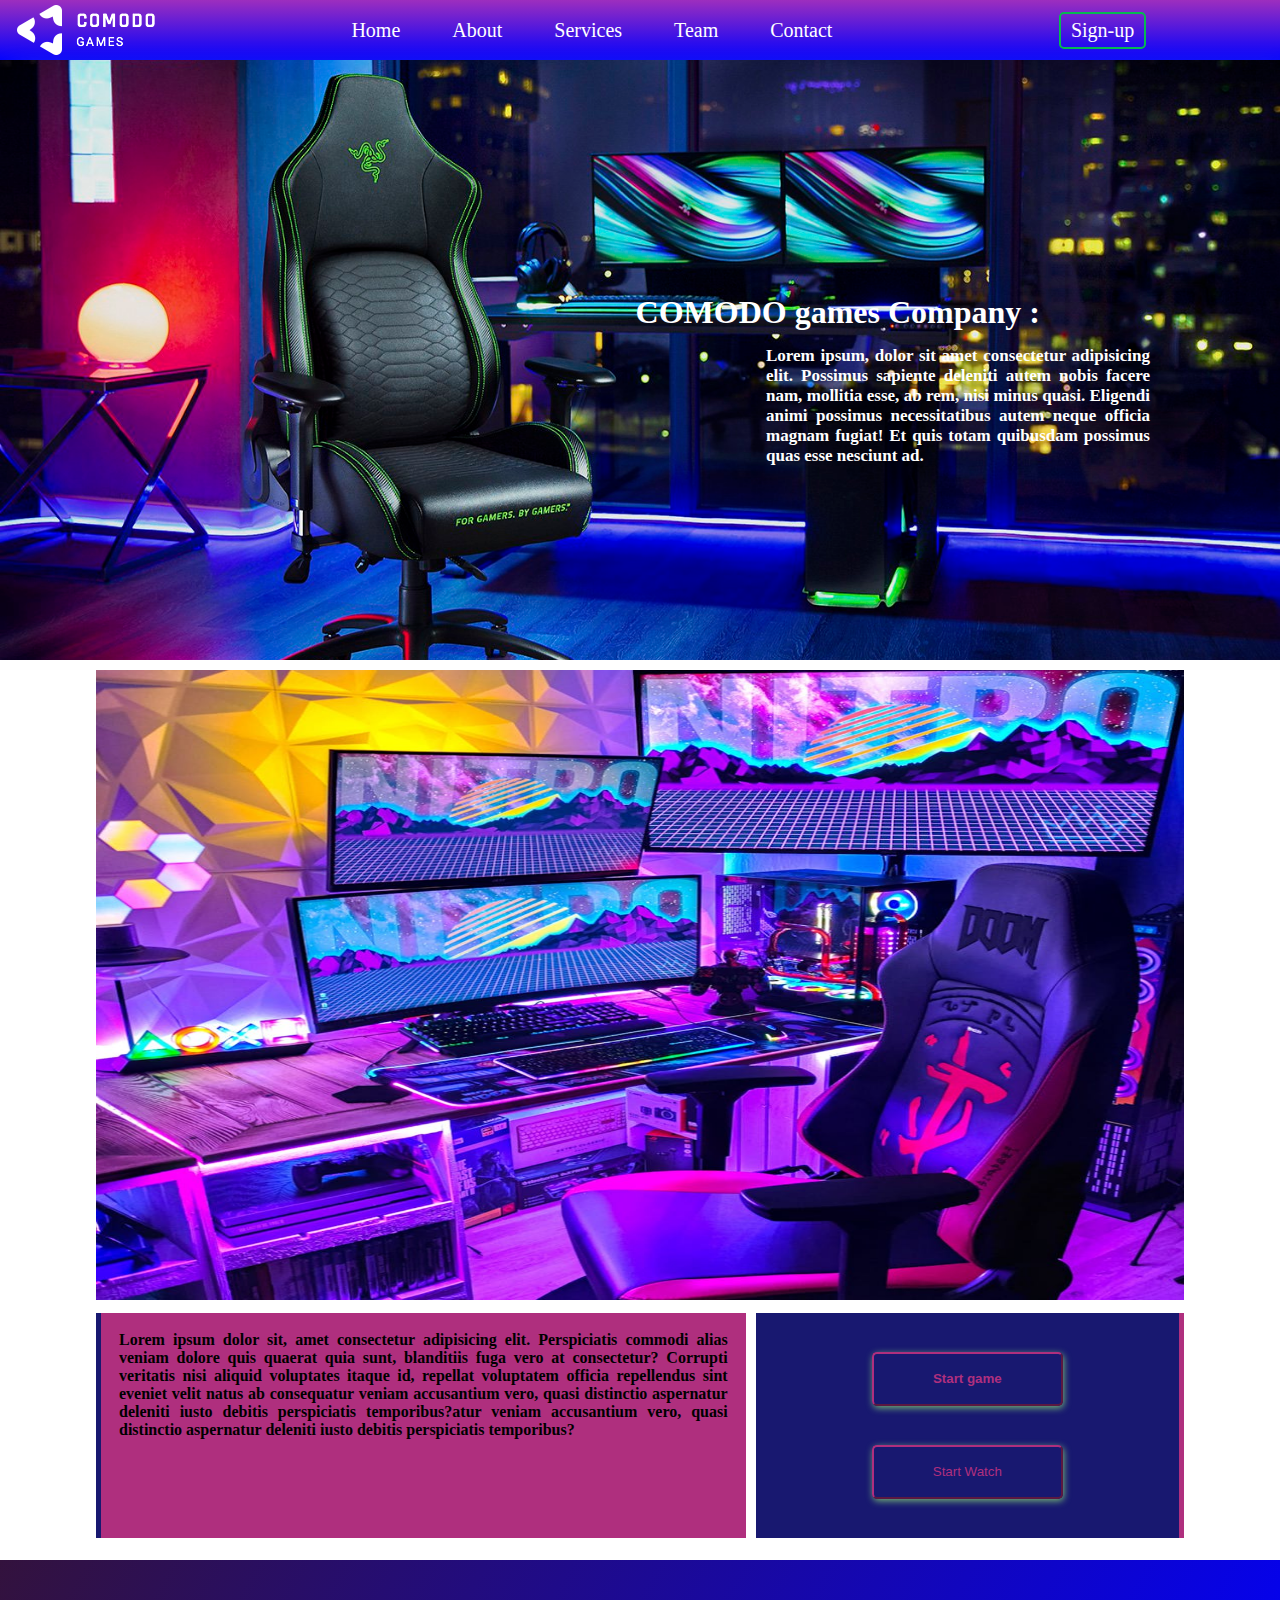
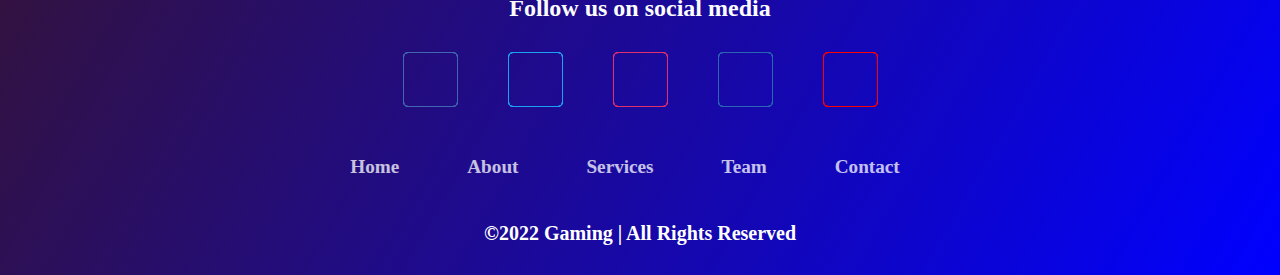
<file: Html/index.html>
<!DOCTYPE html>
<html lang="en">
<head>
    <meta charset="UTF-8">
    <meta http-equiv="X-UA-Compatible" content="IE=edge">
    <meta name="viewport" content="width=device-width, initial-scale=1.0">
	<link rel="stylesheet" href="../CSS/style.css">
<link rel="stylesheet" href="https://cdnjs.cloudflare.com/ajax/libs/font-awesome/6.2.0/css/all.min.css" integrity="sha512-xh6O/CkQoPOWDdYTDqeRdPCVd1SpvCA9XXcUnZS2FmJNp1coAFzvtCN9BmamE+4aHK8yyUHUSCcJHgXloTyT2A==" crossorigin="anonymous" referrerpolicy="no-referrer" />
<link rel="stylesheet" href="../CSS/footer.css">
    <title>Document</title>
</head>
<body>
    <!--================Start Header=================-->
	<Header>
		<img src="../Images/logo.png" alt=""  class="logo">
		<ul class="bar">
			<li><a href="index.html" class="btns">Home</a></li>
			<li><a href="#" class="btns">About</a></li>
			<li><a href="#" class="btns">Services</a></li>
			<li><a href="#" class="btns">Team</a></li>
			<li><a href="#" class="btns">Contact</a></li>
		</ul>
		<a href="login.html" class="button" target="_self"> Sign-up</a>
	</Header>
  <!-- start of game  -->
<section class="section">
	<h1> COMODO games Company : 	</h1>
	<p>Lorem ipsum, dolor sit amet consectetur adipisicing elit. Possimus sapiente deleniti autem nobis facere nam, mollitia esse, ab rem, nisi minus quasi. Eligendi animi possimus necessitatibus autem neque officia magnam fugiat! Et quis totam quibusdam possimus quas esse nesciunt ad.
	</p>
</section>
	<!--================End Header =================-->
	<!--================Start Section =================-->

	<section class="section-2">
		<div class="left">
			<div class="left-top">
				<img src="../Images/section-2.jpg" alt="">
			</div>
			<div class="left-down">
				<div class="left-down-left">
					<p>Lorem ipsum dolor sit, amet consectetur adipisicing elit. Perspiciatis commodi alias veniam dolore quis quaerat quia sunt, blanditiis fuga vero at consectetur? Corrupti veritatis nisi aliquid voluptates itaque id, repellat voluptatem officia repellendus sint eveniet velit natus ab consequatur veniam accusantium vero, quasi distinctio aspernatur deleniti iusto debitis perspiciatis temporibus?atur veniam accusantium vero, quasi distinctio aspernatur deleniti iusto debitis perspiciatis temporibus?</p>
				</div>
				<div class="left-down-right">
					<button class="btn-start" id="startGame"> Start game</button>
					<button class="btn-watch" id="startWatch">  Start Watch</button>
				</div>
			</div>
			
		</div>
		
	</section>
	<!--================Ends Section =================-->



	
<!--================Start Footer =================-->
<footer class="footer">
	<p class="follow">Follow us on social media </p>
	  <div class="icons">
	   <a href="#">
		<div class="layer">
		  <span></span>
		  <span></span>
		  <span></span>
		  <span></span>
		  <span class="fab fa-facebook-f"></span>
		</div>
		<div class="text">Facebook</div>
	   </a>
	   <a href="#">
		<div class="layer">
		  <span></span>
		  <span></span>
		  <span></span>
		  <span></span>
		  <span class="fab fa-twitter"></span>
		</div>
		<div class="text">Twitter</div>
	   </a>
	   <a href="#">
		<div class="layer">
		  <span></span>
		  <span></span>
		  <span></span>
		  <span></span>
		  <span class="fab fa-instagram"></span>
		</div>
		<div class="text">Instagram</div>
	   </a>
	   <a href="#">
		<div class="layer">
		  <span></span>
		  <span></span>
		  <span></span>
		  <span></span>
		  <span class="fab fa-linkedin-in"></span>
		</div>
		<div class="text">Linkedin</div>
	   </a>
	   <a href="#">
		<div class="layer">
		  <span></span>
		  <span></span>
		  <span></span>
		  <span></span>
		  <span class="fab fa-youtube"></span>
		</div>
		<div class="text">Youtube</div>
	   </a>
	  </div>
	  <ul class="menu">
		<li class="menu__item"><a class="menu__link" href="#">Home</a></li>
		<li class="menu__item"><a class="menu__link" href="#">About</a></li>
		<li class="menu__item"><a class="menu__link" href="#">Services</a></li>
		<li class="menu__item"><a class="menu__link" href="#">Team</a></li>
		<li class="menu__item"><a class="menu__link" href="#">Contact</a></li>
	  </ul>
	  <p class="recerved">&copy;2022 Gaming | All Rights Reserved</p>
	</footer>
<!--================Ends Section =================-->
<script src="../JavaScript/main.js"></script>
</body>
</html>
</file>
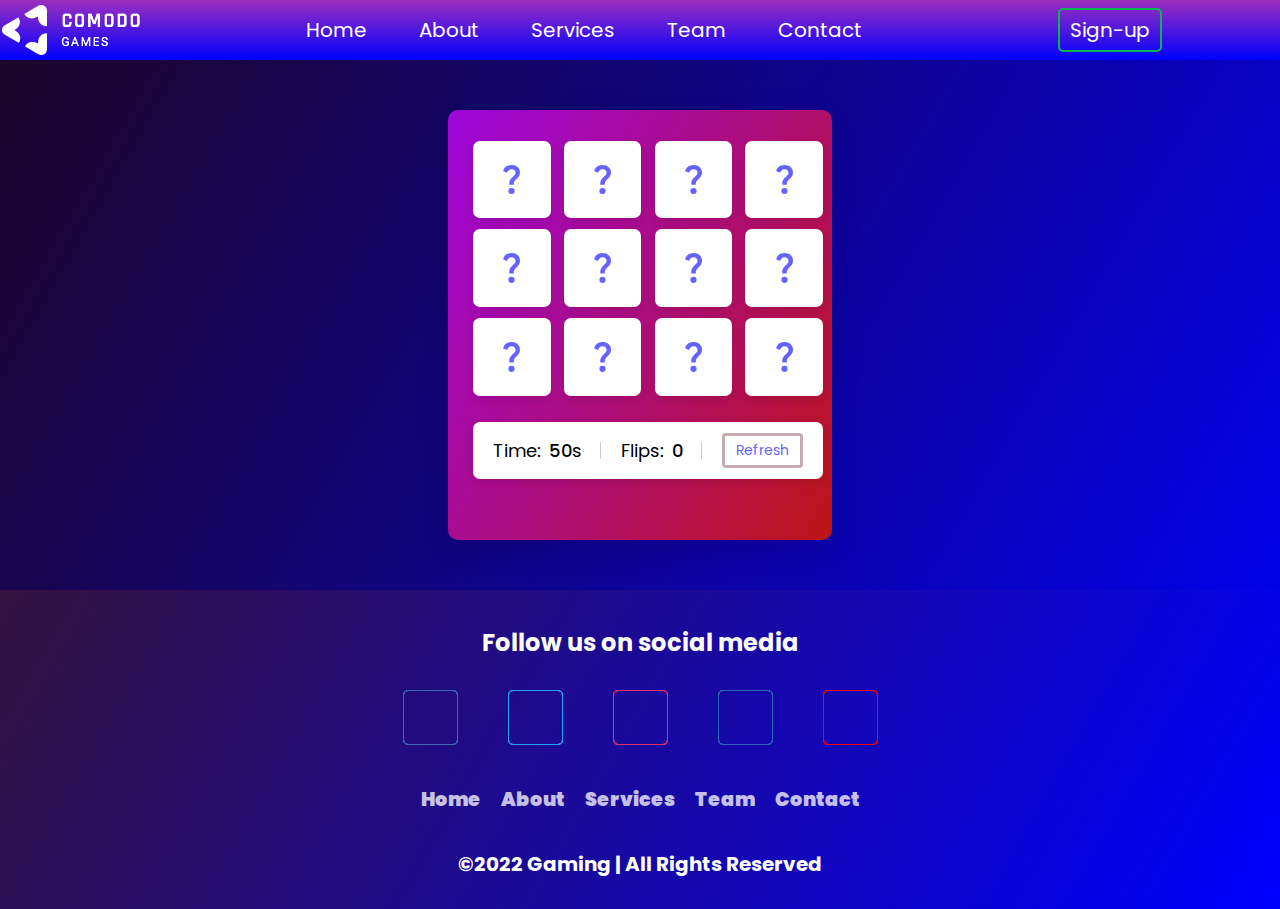
<file: Html/game.html>
<!DOCTYPE html>
<html lang="en">
<head>
    <meta charset="UTF-8">
    <meta http-equiv="X-UA-Compatible" content="IE=edge">
    <meta name="viewport" content="width=device-width, initial-scale=1.0">
    <link rel="stylesheet" href="../CSS/game.css">
	<link rel="stylesheet" href="https://cdnjs.cloudflare.com/ajax/libs/font-awesome/6.2.0/css/all.min.css" integrity="sha512-xh6O/CkQoPOWDdYTDqeRdPCVd1SpvCA9XXcUnZS2FmJNp1coAFzvtCN9BmamE+4aHK8yyUHUSCcJHgXloTyT2A==" crossorigin="anonymous" referrerpolicy="no-referrer" />
	<link rel="stylesheet" href="../CSS/footer.css">
    <title>Memory Game Cards</title>
</head>
<body>
	<header>
		<img src="../Images/logo.png" alt=""  class="logo">
		<ul class="bar">
			<li><a href="index.html" class="btns1">Home</a></li>
			<li><a href="#" class="btns1">About</a></li>
			<li><a href="#" class="btns1">Services</a></li>
			<li><a href="#" class="btns1">Team</a></li>
			<li><a href="#" class="btns1">Contact</a></li>
		</ul>
		<a href="login.html" class="button1" target="_self"> Sign-up</a>
	</header>
		<div class="wrapper">
			<ul class="cards">
			  <li class="card">
				<div class="view front-view">
				  <img src="../Images/que_icon.svg" alt="icon">
				</div>
				<div class="view back-view">
				  <img src="../Images/img-1.png" alt="card-img">
				</div>
			  </li>
			  <li class="card">
				<div class="view front-view">
				  <img src="../Images/que_icon.svg" alt="icon">
				</div>
				<div class="view back-view">
				  <img src="../Images/img-2.png" alt="card-img">
				</div>
			  </li>
			  <li class="card">
				<div class="view front-view">
				  <img src="../Images/que_icon.svg" alt="icon">
				</div>
				<div class="view back-view">
				  <img src="../Images/img-3.png" alt="card-img">
				</div>
			  </li>
			  <li class="card">
				<div class="view front-view">
				  <img src="../Images/que_icon.svg" alt="icon">
				</div>
				<div class="view back-view">
				  <img src="../Images/img-4.png" alt="card-img">
				</div>
			  </li>
			  <li class="card">
				<div class="view front-view">
				  <img src="../Images/que_icon.svg" alt="icon">
				</div>
				<div class="view back-view">
				  <img src="../Images/img-5.png" alt="card-img">
				</div>
			  </li>
			  <li class="card">
				<div class="view front-view">
				  <img src="../Images/que_icon.svg" alt="icon">
				</div>
				<div class="view back-view">
				  <img src="../Images/img-6.png" alt="card-img">
				</div>
			  </li>
			  <li class="card">
				<div class="view front-view">
				  <img src="../Images/que_icon.svg" alt="icon">
				</div>
				<div class="view back-view">
				  <img src="../Images/img-5.png" alt="card-img">
				</div>
			  </li>
			  <li class="card">
				<div class="view front-view">
				  <img src="../Images/que_icon.svg" alt="icon">
				</div>
				<div class="view back-view">
				  <img src="../Images/img-6.png" alt="card-img">
				</div>
			  </li>
			  <li class="card">
				<div class="view front-view">
				  <img src="../Images/que_icon.svg" alt="icon">
				</div>
				<div class="view back-view">
				  <img src="../Images/img-1.png" alt="card-img">
				</div>
			  </li>
			  <li class="card">
				<div class="view front-view">
				  <img src="../Images/que_icon.svg" alt="icon">
				</div>
				<div class="view back-view">
				  <img src="../Images/img-3.png" alt="card-img">
				</div>
			  </li>
			  <li class="card">
				<div class="view front-view">
				  <img src="../Images/que_icon.svg" alt="icon">
				</div>
				<div class="view back-view">
				  <img src="../Images/img-2.png" alt="card-img">
				</div>
			  </li>
			  <li class="card">
				<div class="view front-view">
				  <img src="../Images/que_icon.svg" alt="icon">
				</div>
				<div class="view back-view">
				  <img src="../Images/img-4.png" alt="card-img">
				</div>
			  </li>
			  <div class="details">
				<p class="time">Time: <span><b>20</b>s</span></p>
				<p class="flips">Flips: <span><b>0</b></span></p>
				<button>Refresh</button>
			  </div>
			</ul>
		  </div>
		  <!--==================================== star footer ==========================================-->
		  <footer class="footer">
			<p class="follow">Follow us on social media </p>
			  <div class="icons">
			   <a href="#">
				<div class="layer">
				  <span></span>
				  <span></span>
				  <span></span>
				  <span></span>
				  <span class="fab fa-facebook-f"></span>
				</div>
				<div class="text">Facebook</div>
			   </a>
			   <a href="#">
				<div class="layer">
				  <span></span>
				  <span></span>
				  <span></span>
				  <span></span>
				  <span class="fab fa-twitter"></span>
				</div>
				<div class="text">Twitter</div>
			   </a>
			   <a href="#">
				<div class="layer">
				  <span></span>
				  <span></span>
				  <span></span>
				  <span></span>
				  <span class="fab fa-instagram"></span>
				</div>
				<div class="text">Instagram</div>
			   </a>
			   <a href="#">
				<div class="layer">
				  <span></span>
				  <span></span>
				  <span></span>
				  <span></span>
				  <span class="fab fa-linkedin-in"></span>
				</div>
				<div class="text">Linkedin</div>
			   </a>
			   <a href="#">
				<div class="layer">
				  <span></span>
				  <span></span>
				  <span></span>
				  <span></span>
				  <span class="fab fa-youtube"></span>
				</div>
				<div class="text">Youtube</div>
			   </a>
			  </div>
			  <ul class="menu">
				<li class="menu__item"><a class="menu__link" href="#">Home</a></li>
				<li class="menu__item"><a class="menu__link" href="#">About</a></li>
				<li class="menu__item"><a class="menu__link" href="#">Services</a></li>
				<li class="menu__item"><a class="menu__link" href="#">Team</a></li>
				<li class="menu__item"><a class="menu__link" href="#">Contact</a></li>
			  </ul>
			  <p class="recerved">&copy;2022 Gaming | All Rights Reserved</p>
			</footer>
		  <!-- END footer -->
    <script src="../JavaScript/game.js"></script>
</body>
</html>
</file>
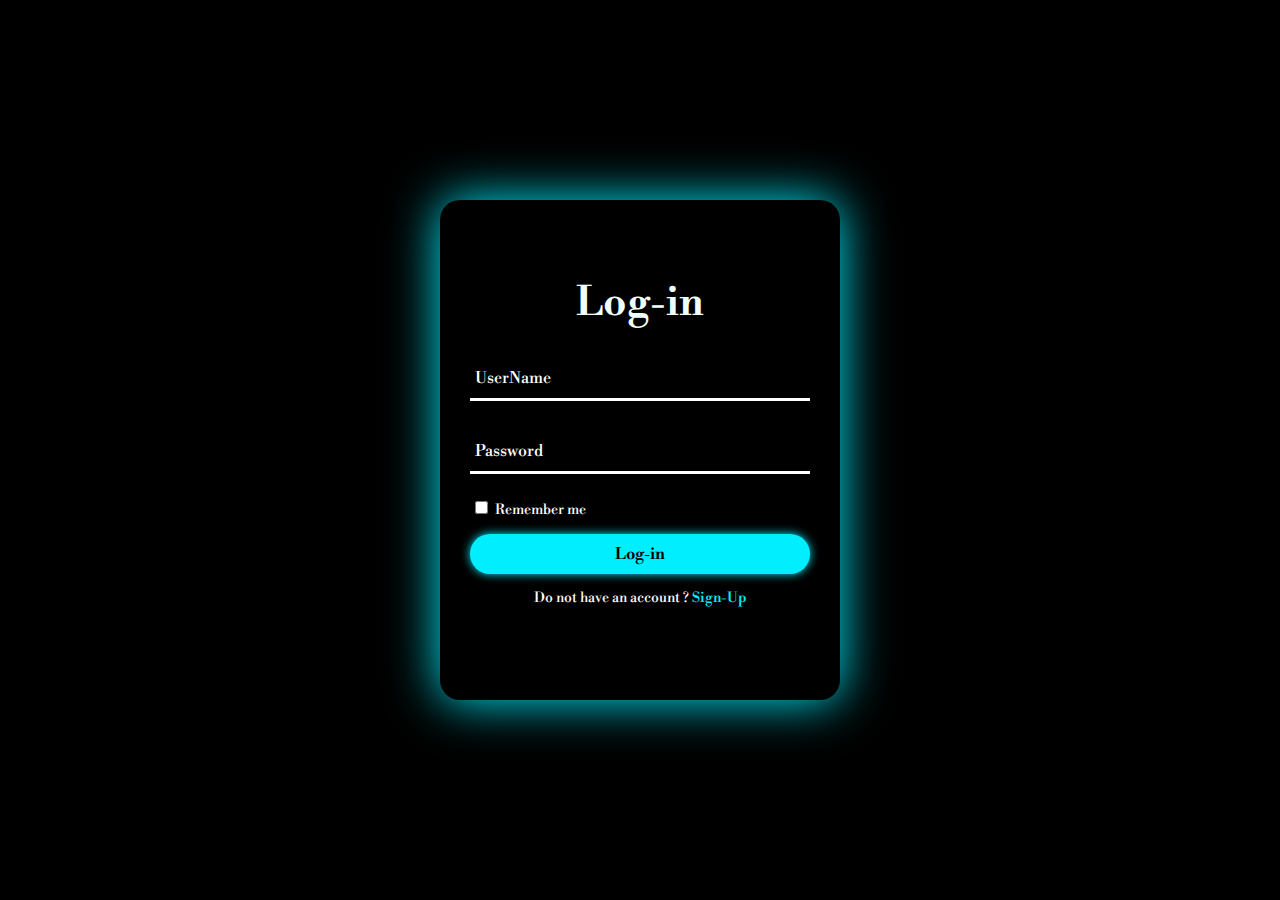
<file: Html/login.html>
<!DOCTYPE html>
<html lang="en">
<head>
    <meta charset="UTF-8">
    <meta http-equiv="X-UA-Compatible" content="IE=edge">
    <meta name="viewport" content="width=device-width, initial-scale=1.0">
    <link rel="stylesheet" href="../CSS/login.css">
    <title>Log-in Form</title>
</head>
<body>
    <div class="wrapper">
        <div class="form-wrapper sign-in">
            <form action="">
                <h2 class="title">Log-in</h2>
                <div class="input-group">
                    <input type="text" required id="userName">
                    <label for="">UserName</label>
                </div>
                <div class="input-group">
                    <input type="password" required id="password" >
                    <label for="">Password</label>  
                </div>
                <div class="remember">
                    <label for=""><input type="checkbox">Remember me</label>
                </div>
                <button type="submit" id="login" >Log-in</button>
                <div class="signUp-link signUpBtn-link">
                    <p>Do not have an account ? <a href="#">Sign-Up</a></p>
                </div>
            </form>
        </div>
        <!-- ============================================== -->
        <div class="form-wrapper sign-up">
            <form>
                <h2>Sign-Up</h2>
                <div class="input-group">
                    <input type="text" required>
                    <label for="">UserName</label>
                </div>
                <div class="input-group">
                    <input type="email" required>
                    <label for="">Email</label>
                </div>
                <div class="input-group">
                    <input type="password" required>
                    <label for="">Password</label>
                </div>
                <div class="remember">
                    <label for=""><input type="checkbox" id="">  I agree to the terms & conditions </label>
                </div>
                <button type="submit">Sign-Up</button>
                <div class="signUp-link signInBtn-link">
                    <p>ِAlready have an account ? <a href="#">Log-in</a></p>
                </div>
            </form>
        </div>
    </div>
    <script src="../JavaScript/login.js"></script>
    <script>
    
    </script>
</body>
</html>
</file>
<file: CSS/style.css>
*{
    margin: 0;
  padding: 0;
  box-sizing: border-box;
  }
  /* Start header  */
  header{
    width: 100%;
    height: 60px;
    background-image: linear-gradient(180deg,rgb(157, 46, 190),blue);
    display: flex;
    justify-content: space-around;
    align-items: center;
  }
  .logo{
    text-decoration: none;
    margin-left: -6%;
  }
  ul li{
    display: inline-block;
    margin-right:30px;
    list-style-type: none;
    width: auto;
    height: auto;
    text-align: center;
    padding: 9px;
    border-radius: 5px;
    transition: all 0.1s ease-in;
  }
  .bar li:hover{
background-color: rgb(194, 187, 187);
  }
  ul li:hover .btns{
    color: rgb(8, 75, 163);
    font-weight: bold;
  }
  ul li a{
    text-decoration: none;
    color: #fff;
    font-size: 20px;
  }
  .button{
    text-decoration: none;
    color: #fff;
    margin-right: 40px;
    font-size:  20px;
    border: 2px solid rgb(7, 184, 81);
    background: transparent;
    padding: 5px 10px;
    border-radius: 5px;
    transition: 0.3s ease-in;
  }
.button:hover{
  border: 2px solid rgb(26, 206, 212);
  color: rgb(4, 9, 15);
  font-weight: bold;
background-color: rgb(10, 248, 236);

  }
  .section{
    width: 100%;
    height: 600px;
    background-position: center center;
    background-size: cover;
    background-image: url("../Images/gaming.jpg");
    box-shadow: 10px 20px 30px rgb(173, 171, 171);
     color: #fff;
     display: flex;
     justify-content: center;
     align-items:flex-end;
     flex-direction: column;

    }
 .section p{
  width: 30%;
  margin-top: 15px;
  margin-right: 130px;
font-size: 17px;
font-weight: 700;
text-align: justify;

 }
 .section h1{
margin-top: 40px;
margin-right: 240px;
font-weight: bold;
 }
  /* Ends Header */
  .section-2{
    width: 100%;
    height: 100vh;
    display: flex;
    justify-content:space-between;
    align-items: center;
  }
  .section-2 .left{
    background-color:#fff ;
    width: 100%;
    height: 100vh;    
  }
  .left-top{
    width: 100%;
    height: 70vh;
    background-color: #fff;
    display: flex;
    justify-content: center;
    align-items: center;
  }
  .left-top img{
    width: 85%;
    height: 100%;
    margin-top: 20px ;
  }
  .left-down{
    width: 85%;
    height: 30vh;
    background-color: #fff;
    display: flex;
    justify-content: center;
    align-items: center;
   margin: auto;
  }
  .left-down-left{
    width: 75%;
    height: 25vh;
    background-color: #af2f7e;
    padding: 18px ;
    font-weight: 600;
    border-left: 5px solid rgb(24, 24, 112);
    margin-right: 10px;
    text-align: justify;
    
  }
  .left-down-right{
    width: 50%;
    height: 25vh;
    background-color: rgb(24, 24, 112);
    border-right: 5px solid  #af2f7e;
    display: flex;
    align-items: center;
    justify-content: space-evenly;
    flex-direction: column;
  }
  .btn-start{
 width: 45%;
 height: 6vh;
border-radius: 5px;
background-color: transparent;
color: #af2f7e;
font-weight: 700;
border-color: #af2f7e;
box-shadow: 1px 2px 7px rgb(116, 182, 116);
  }
.btn-watch{
width: 45%;
height: 6vh;
border-radius: 5px;
background-color: transparent;
color: #af2f7e;
border-color: #af2f7e;
box-shadow: 1px 2px 7px rgb(116, 182, 116);
transition: all 0.3s ease;
}
.btn-watch:hover,.btn-start:hover{
  background-color: #af2f7e;
  color:rgb(24, 24, 112);
  border: 2px solid #fff;
  
}
  .section-2 .right{
    background-color: #3fb228;
    width: 50%;
    height: 100vh;
  }
</file>
<file: CSS/footer.css>
/* Start footer  */
  
.footer {
    position: relative;
    width: 100%;
    background-image: linear-gradient(120deg,rgb(51, 18, 61),blue);
    min-height: 100px;
    padding: 20px 50px;
    display: flex;
    justify-content: center;
    align-items: center;
    flex-direction: column;
  }
  .footer .follow{
  color: rgb(252, 252, 252);
  font-size: x-large;
  font-weight: bolder;
  }
  .menu__item {
    list-style: none;
  }
  .menu__link {
    font-size: 1.2rem;
    color: #fff;
    margin: 0 10px;
    display: inline-block;
    transition: 0.5s;
    text-decoration: none;
    opacity: 0.75;
    font-weight: 900;
  }
  
  .menu__link:hover {
    opacity: 1;
  }
  
  .footer p {
    color: #fff;
    margin: 15px 0 10px 0;
    font-size: 1rem;
    font-weight: 300;
  }
  .icons,
  .menu {
    position: relative;
    display: flex;
    justify-content: center;
    align-items: center;
    margin: 20px 0;
    flex-wrap: wrap;
  }
  .icons a{
    margin: 0 25px;
    text-decoration: none;
    color: #fff;
    display: block;
    position: relative;
  }
  .icons a:hover .layer{
    transform: rotate(-35deg)  skew(20deg);
  }
  .icons a .layer{
    width: 55px;
    height: 55px;
    transition: transform 0.4s;
  }
  .icons a .layer span{
    position: absolute;
    left: 0;
    top: 0;
    height: 100%;
    width: 100%;
    border: 1px solid #fff;
    border-radius: 5px;
    transition: all 0.4s;
  }
  
  .icons a .layer span.fab{
    font-size: 30px;
    text-align: center;
    line-height: 55px;
  }
  .icons a:hover .layer span:nth-child(1){
    opacity: 0.2;
  }
  .icons a:hover .layer span:nth-child(2){
    opacity: 0.4;
    transform: translate(5px,-5px);
  }
  .icons a:hover .layer span:nth-child(3){
    opacity: 0.6;
    transform: translate(10px,-10px);
  }
  .icons a:hover .layer span:nth-child(4){
    opacity: 0.8;
    transform: translate(15px,-15px);
  }
  .icons a:hover .layer span:nth-child(5){
    opacity: 1;
    transform: translate(20px,-20px);
  }
  .icons a:nth-child(1) .layer span,
  .icons a:nth-child(1) .text{
  color: #4267b2;
  border-color:#4267b2 ;
  }
  .icons a:nth-child(2) .layer span,
  .icons a:nth-child(2) .text{
  color: #1da1f2;
  border-color:#1da1f2 ;
  }
  .icons a:nth-child(3) .layer span,
  .icons a:nth-child(3) .text{
  color: #e1306c;
  border-color:#e1306c ;
  }
  .icons a:nth-child(4) .layer span,
  .icons a:nth-child(4) .text{
  color: #2867b2;
  border-color:#2867b2 ;
  }
  .icons a:nth-child(5) .layer span,
  .icons a:nth-child(5) .text{
  color: #ff0000;
  border-color:#ff0000 ;
  }
  .icons a:hover .layer span{
    box-shadow: -1px 1px 3px #4267b2;
  }
  .icons a:hover:nth-child(2) .layer span{
    box-shadow: -1px 1px 3px #1da1f2;
  }
  .icons a:hover:nth-child(3) .layer span{
    box-shadow: -1px 1px 3px #e1306c;
  }
  .icons a:hover:nth-child(4) .layer span{
    box-shadow: -1px 1px 3px #2867b2;
  }
  .icons a:hover:nth-child(5) .layer span{
    box-shadow: -1px 1px 3px #ff0000;
  }
  .icons a .text{
    position: absolute;
    transform: translateX(-50%);
    left: 50%;
    bottom: -5px;
    opacity: 0;
    transition: all 0.4s ease;
    }
    .icons a:hover .text{
    bottom: -35px;
    opacity: 1;
    font-weight: bold;
    font-size: 17px;
    }
  footer .recerved{
      font-weight: bold;
      font-size: 20px;
    }
  /* End footer */
</file>
<file: CSS/game.css>
/* Import Google Font - Poppins */
@import url('https://fonts.googleapis.com/css2?family=Poppins:wght@400;500;600;700&display=swap');
*{
  margin: 0;
  padding: 0;
  box-sizing: border-box;
  font-family: 'Poppins', sans-serif;
}
body{
 display: flex;
  align-items: center;
  justify-content: center;
  flex-direction: column;
  min-height: 100vh;
  background-image: linear-gradient(120deg,rgb(29, 6, 36),blue);
}
/* start header  */
header{
  width: 100%;
  height: 60px;
  background-image: linear-gradient(180deg,rgb(157, 46, 190),blue);
  display: flex;
  justify-content: space-around;
  align-items: center;
}
.logo{
  text-decoration: none;
  margin-left: -6%;
}
.bar li{
  display: inline-block;
  margin-right:30px;
  list-style-type: none;
  width: auto;
  height: auto;
  text-align: center;
  padding: 9px;
  border-radius: 5px;
  transition: all 0.1s ease-in;
}
.bar li:hover{
background-color: rgb(194, 187, 187);
}
.bar li:hover .btns1{
  color: rgb(8, 75, 163);
  font-weight: bold;
}
.bar li a{
  text-decoration: none;
  color: #fff;
  font-size: 20px;
}
.button1{
  text-decoration: none;
  color: #fff;
  margin-right: 40px;
  font-size:  20px;
  border: 2px solid rgb(7, 184, 81);
  background: transparent;
  padding: 5px 10px;
  border-radius: 5px;
  transition: 0.3s ease-in;
}
.button1:hover{
border: 2px solid rgb(26, 206, 212);
color: rgb(4, 9, 15);
font-weight: bold;
background-color: rgb(10, 248, 236);
}
/* end header */
::selection{
  color: #fff;
  background: #6563ff;
}
.wrapper{
  width: 30%;
  height: 430px;
  margin: auto;
  padding: 25px;
  background-image: linear-gradient(120deg,rgba(195, 7, 252, 0.788),rgb(190, 21, 21));
  border-radius: 10px;
  box-shadow: 0 10px 30px rgba(0,0,0,0.1);
  margin: 50px;
}
.cards, .card, .view, .details, p{
  display: flex;
  align-items: center;
  justify-content: center;
}
.cards{
  height: 350px;
  width: 350px;
  flex-wrap: wrap;
  justify-content: space-between;
}
.cards .card{
  cursor: pointer;
  position: relative;
  perspective: 1000px;
  transform-style: preserve-3d;
  height: calc(100% / 4 - 10px);
  width: calc(100% / 4 - 10px);
}
.card.shake{
  animation: shake 0.35s ease-in-out;
}
@keyframes shake {
  0%, 100%{
    transform: translateX(0);
  }
  20%{
    transform: translateX(-13px);
  }
  40%{
    transform: translateX(13px);
  }
  60%{
    transform: translateX(-8px);
  }
  80%{
    transform: translateX(8px);
  }
}
.cards .card .view{
  width: 100%;
  height: 100%;
  user-select: none;
  pointer-events: none;
  position: absolute;
  background: #fff;
  border-radius: 7px;
  backface-visibility: hidden;
  transition: transform 0.25s linear;
  box-shadow: 0 3px 10px rgba(0,0,0,0.1);
}
.card .front-view img{
  max-width: 17px;
}
.card .back-view{
  transform: rotateY(-180deg);
}
.card .back-view img{
  max-width: 40px;
}
.card.flip .front-view{
  transform: rotateY(180deg);
}
.card.flip .back-view{
  transform: rotateY(0);
}

.details{
  width: 100%;
  margin-top: 15px;
  padding: 0 20px;
  border-radius: 7px;
  background: #fff;
  height: calc(100% / 4 - 30px);
  justify-content: space-between;
  box-shadow: 0 3px 10px rgba(0,0,0,0.1);
}
.details p{
  font-size: 18px;
  height: 17px;
  padding-right: 18px;
  border-right: 1px solid #ccc;
}
.details p span{
  margin-left: 8px;
}
.details p b{
  font-weight: 500;
}
.details button{
  cursor: pointer;
  font-size: 14px;
  color: #6563ff;
  border-radius: 4px;
  padding: 4px 11px;
  background: #fff;
  border: 3px solid rgba(80, 6, 18, 0.333);
  transition: 0.3s ease;
}
.details button:hover{
  color: #fff;
  font-weight: 600;
  background-image: linear-gradient(120deg,rgb(29, 6, 36),blue);
}
</file>
<file: CSS/login.css>
@import url('https://fonts.googleapis.com/css2?family=Bodoni+Moda:ital,opsz,wght@1,6..96,700&family=Libre+Bodoni:ital@1&display=swap');

*{
margin: 0;
padding: 0;
box-sizing: border-box;
font-family: 'Libre Bodoni', serif;
}

body{
    display: flex;
    justify-content:center;
    align-items: center;
    min-height: 100vh;
    background-color: #000;
}
.wrapper{
    position: relative;
    width: 400px;
    height: 500px;
    background-color: #000;
    border-radius: 20px;
    padding: 40px;
    box-shadow: 0 0 50px #0ef;
    overflow: hidden;
}
.wrapper:hover{
    animation: animate 5s linear infinite;

}
@keyframes animate{
    100%{
        /* background-color: rgb(0, 17, 255); */
        filter: hue-rotate(360deg);

    }
}
.form-wrapper{
    display: flex;
    justify-content: center;
    align-items: center;
    width: 100%;
    height: 100%;
    transition: 1s ease-in-out;
}
.wrapper.active .form-wrapper.sign-in{
transform: translateY(-450px);
}
.wrapper .form-wrapper.sign-up {
    position: absolute;
    top: 460px;
    left: 0;
}
.wrapper.active .form-wrapper.sign-up{
    transform: translateY(-450px);
} 
h2{
    font-size: 40px;
    color: azure;
    text-align: center;
}
.input-group{
    position: relative;
    margin: 30px 0;
    border-bottom: 3px solid #fff;   
}
.input-group label{
    position: absolute;
    left: 5px;
    top: 50%;
    transform: translateY(-50%);
    font-size: 16px;
    color: #fff;
    pointer-events: none;  
    transition: .5s;
}
.input-group input{
   width: 340px;
   height: 40px;
   font-size: 16px;
   color: #fff;
   padding: 0 5px;
    background-color: transparent;  
    border: none;
    outline: none;
}   
.input-group input:focus~label,
.input-group input:valid~label{
top: -5px;
}
.remember{
    margin: -5px 0 15px 5px;
}
.remember label{
    color: #fff;
font-size: 14px;

}
.remember label input{
    accent-color: #0ef;
    margin-right: 7px;
}
button{
    position: relative;
    width: 100%;
    height: 40px;
    background-color: #0ef;
    box-shadow: 0 0 10px #0ef;
    font-size: 16px;
    color: #000;
    font-weight: 900;
    cursor: pointer;
    border-radius: 30px;
    border: none;
    outline: none;

}

.signUp-link{
    font-size: 14px;
    text-align: center;
    margin: 15px 0px;
}
.signUp-link p{
    color: #fff;

}

.signUp-link p a{ 
    color: #0ef;
    text-decoration: none;
font-weight: 500;
}

.signUp-link p a:hover{
    text-decoration: underline;
     
}
</file>
